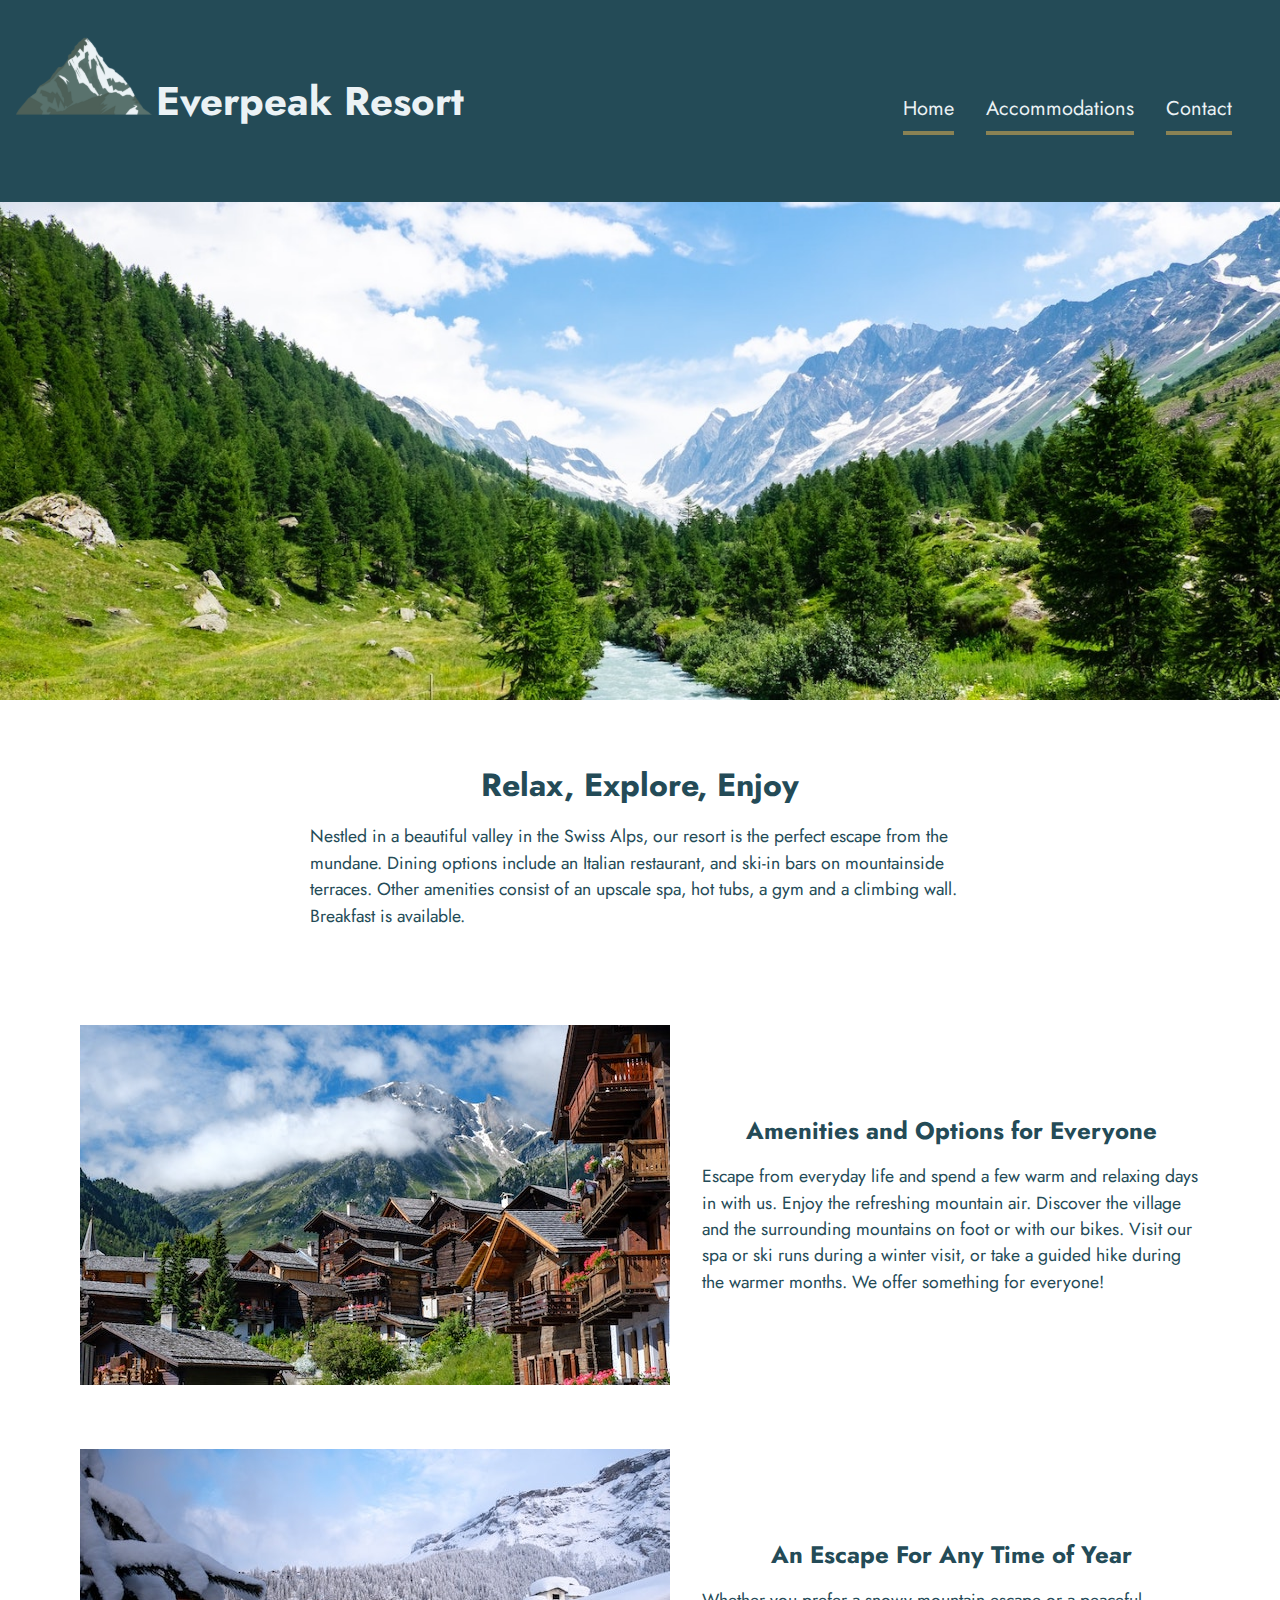
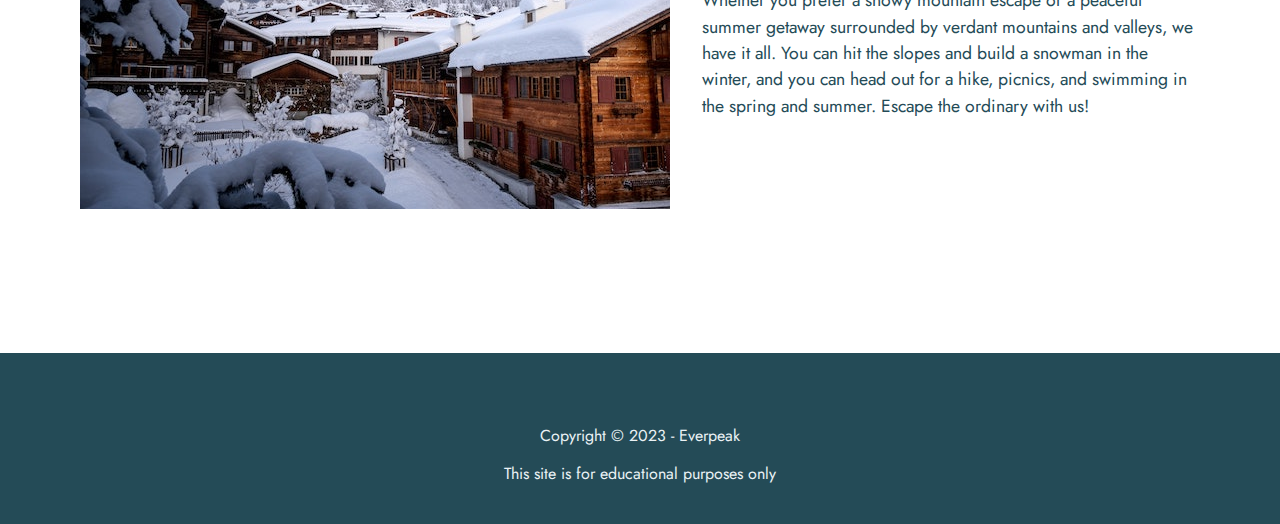
<file: index.html>
<!DOCTYPE html>
<html lang="en">
    <head>
        <meta charset="utf-8">
        <title>Everpeak Resort</title>
        <meta name="author" content="Jose Longo">
        <meta name="description" content="Escape to Everpeak Resort, a premier Swiss Alps ski destination with world-class accommodations, spa, dining, and outdoor adventures year-round.">


        <!-- FAVICON CODE  -->
        <link rel="shortcut icon" href="images/favicon.ico" type="image/x-icon">
        <link rel="icon" href="images/favicon.ico" type="image/x-icon">
        
        <!-- Google Fonts Links -->
        <link rel="preconnect" href="https://fonts.googleapis.com">
        <link rel="preconnect" href="https://fonts.gstatic.com" crossorigin>
        <link href="https://fonts.googleapis.com/css2?family=Jost:ital,wght@0,100..900;1,100..900&family=Lato:wght@400;700&display=swap" rel="stylesheet">
       
        <!-- stylesheet -->
        <link rel="stylesheet" href="styles.css">

    </head>
    <body>
        <header>
            <div>
            <a href="index.html" aria-label="go to home page"> <img src="images/logo.svg" alt=""  width="127" height="78"></a>
            <h1>Everpeak Resort</h1>
            </div>
            <nav>
                <ul>
                    <li><a href="index.html">Home</a></li>
                    <li><a href="#accommodations">Accommodations</a></li>
                    <li><a href="contact.html">Contact</a></li>

                </ul>
            </nav>

        </header>
        <main>
            <section id="hero">
                <img src="images/swiss-valley.jpg" alt= "an image of snowy mountain peaks surrounded by green pine trees with a river flowing through the center." width="1440" height="560">
                <h2>Relax, Explore, Enjoy</h2>
                <p>Nestled in a beautiful valley in the Swiss Alps, our resort is the perfect escape from the mundane. Dining options include an Italian restaurant, and ski-in bars on mountainside terraces. Other amenities consist of an upscale spa, hot tubs, a gym and a climbing wall. Breakfast is available.</p>
            </section>

            <section id="amenities-one">
                <img src="images/swiss-chalet.jpg" alt="Alpine village with wooden chalets." width="590" height="360">
                <div>
                    <h3>Amenities and Options for Everyone</h3>
                    <p>Escape from everyday life and spend a few warm and relaxing days in with us. Enjoy the refreshing mountain air. Discover the village and the surrounding mountains on foot or with our bikes. Visit our spa or ski runs during a winter visit, or take a guided hike during the warmer months. We offer something for everyone!</p>
                </div>
            </section>
            
            <section id="amenities-two">
                <img src="images/snowy-chalet.jpg" alt="Snow-covered alpine village." width="590" height="360">
                <div>
                    <h3>An Escape For Any Time of Year</h3>
                    <p>Whether you prefer a snowy mountain escape or a peaceful summer getaway surrounded by verdant mountains and valleys, we have it all. You can hit the slopes and build a snowman in the winter, and you can head out for a hike, picnics, and swimming in the spring and summer. Escape the ordinary with us!</p>
                </div>
            </section>
            
                            
        </main>
        <footer>
            <p>Copyright &copy; 2023 - Everpeak</p>
            <p>This site is for educational purposes only</p>

        </footer>

    </body>

</html>
</file>
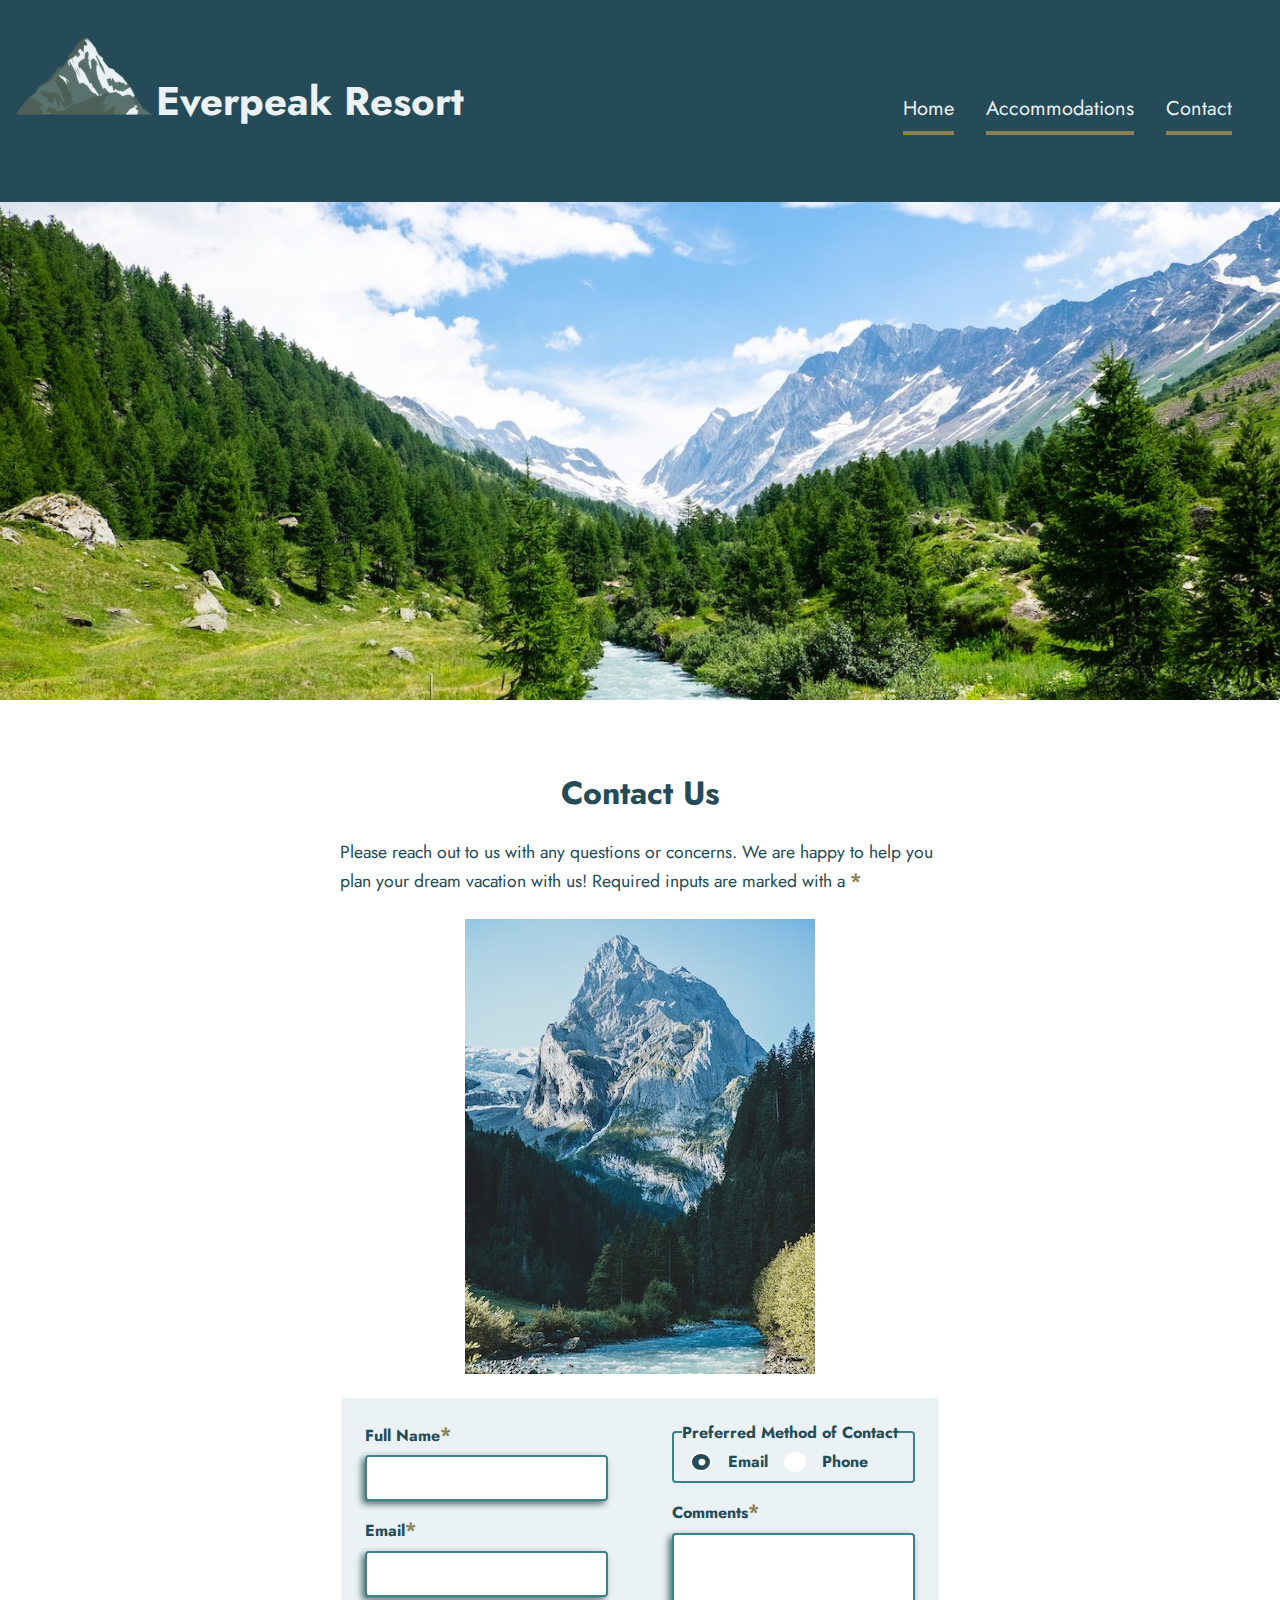
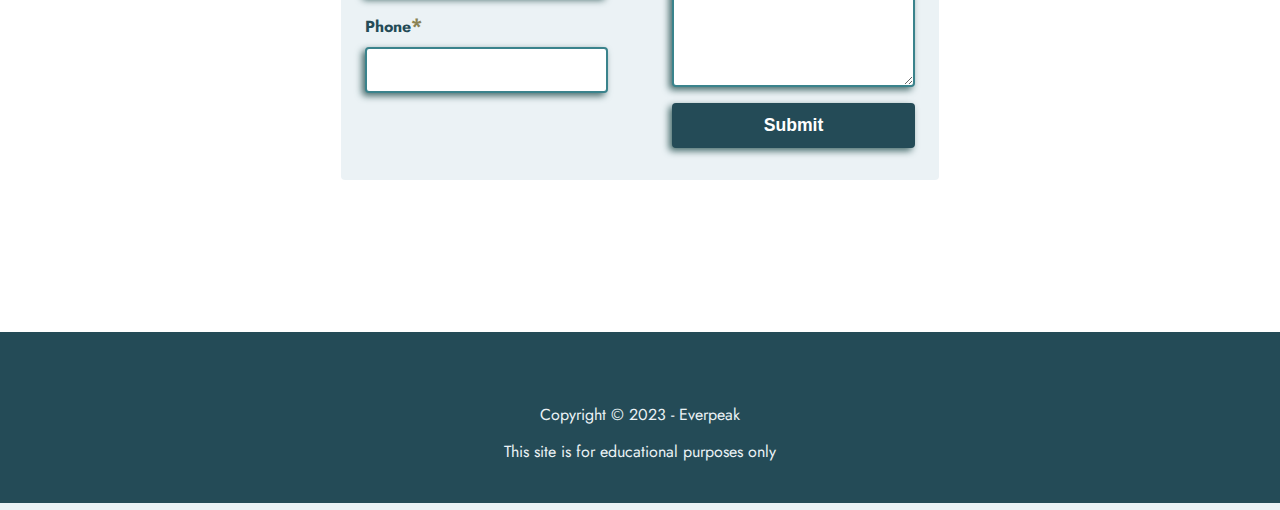
<file: contact.html>
<!DOCTYPE html>
<html lang="en">
    <head>
        <meta charset="utf-8">
        <title>Everpeak Resort</title>
        <meta name="author" content="Jose Longo">
        <meta name="description" content="Escape to Everpeak Resort, a premier Swiss Alps ski destination with world-class accommodations, spa, dining, and outdoor adventures year-round.">


        <!-- FAVICON CODE  -->
        <link rel="shortcut icon" href="images/favicon.ico" type="image/x-icon">
        <link rel="icon" href="images/favicon.ico" type="image/x-icon">
        
        <!-- Google Fonts Links -->
        <link rel="preconnect" href="https://fonts.googleapis.com">
        <link rel="preconnect" href="https://fonts.gstatic.com" crossorigin>
        <link href="https://fonts.googleapis.com/css2?family=Jost:ital,wght@0,100..900;1,100..900&family=Lato:wght@400;700&display=swap" rel="stylesheet">
       
        <!-- stylesheet -->
        <link rel="stylesheet" href="styles.css">

    </head>
    <body>
        <header>
            <div>
            <a href="index.html" aria-label="go to home page"> <img src="images/logo.svg" alt=""  width="127" height="78"></a>
            <h1>Everpeak Resort</h1>
            </div>
            <nav>
                <ul>
                    <li><a href="index.html">Home</a></li>
                    <li><a href="#accommodations">Accommodations</a></li>
                    <li><a href="contact.html">Contact</a></li>

                </ul>
            </nav>
            

        </header>
        <main>  
            <div id="hero">
                <img src="images/swiss-valley.jpg" alt="An image of snowy mountain peaks surrounded by green pine trees with a river flowing through the center." width="1440" height="560">
            </div>
                        
            <section id="contact">
                <h2>Contact Us</h2>
                <p>
                  Please reach out to us with any questions or concerns. 
                  We are happy to help you plan your dream vacation with us! 
                  Required inputs are marked with a <span class="required">*</span>
                </p>
                <img 
                  src="images/swiss-peak.jpg" 
                  alt="A towering snowy peak surrounded by dense pine forests, with a clear river flowing through." 
                  width="350" 
                  height="455"
                >
              
                <form action="https://wp.zybooks.com/form-viewer.php" method="POST" target="_blank">
                  <div class="form-columns">
                    <div class="form-left">
                        <label for="full-name">Full Name<span class="required">*</span></label>
                        <input type="text" name="full-name" id="full-name" required>
                        
                        <label for="my-email">Email<span class="required">*</span></label>
                        <input type="email" name="my-email" id="my-email" required>
              
                        <label for="my-phone">Phone<span class="required">*</span></label>
                        <input type="tel" name="my-phone" id="my-phone" required>
                    </div>
              
                    
                    <div class="form-right">
                      <fieldset>
                        <legend>Preferred Method of Contact</legend>
                        <input type="radio" name="contact-pref" id="pref-email" value="email" checked>
                        <label for="pref-email">Email</label>

                        <input type="radio" name="contact-pref" id="pref-phone" value="phone">
                        <label for="pref-phone">Phone</label>
                      </fieldset>
              
                      <label for="my-comments">
                        Comments<span class="required">*</span>
                      </label>
                      <textarea name="my-comments" id="my-comments" rows="7" required></textarea>
              
                      <input type="submit" name="my-submit" id="my-submit" value="Submit">
                    </div>
                  </div>
                </form>
              </section>
              
            
        </main>
        <footer>
            <p>Copyright &copy; 2023 - Everpeak</p>
            <p>This site is for educational purposes only</p>

        </footer>

    </body>

</html>
</file>
<file: styles.css>
/* OBFUSCATED BY CSSOBFUSCATOR.COM at 2025/03/02 18:39:14 */
html,body{margin-left:0;}html,body{margin-bottom:0;}#hero{width:100%;}body,html{margin-right:0;}body,html{margin-top:0;}body,html{padding-left:0;}body,html{padding-bottom:0;}body,html{padding-right:0;}header a:hover img{filter:var(--filter-shadow-sm);}body,html{padding-top:0;}html{border-left-width:0;}html{border-bottom-width:0;}html{border-right-width:0;}html{border-top-width:0;}html{border-left-style:none;}html{border-bottom-style:none;}html{border-right-style:none;}html{border-top-style:none;}html{border-left-color:currentColor;}html{border-bottom-color:currentColor;}html{border-right-color:currentColor;}html{border-top-color:currentColor;}html{border-image:none;}html{font-size:100%;}a:hover{font-weight:500;}html{font:inherit;}html,body{vertical-align:baseline;}#hero h2{font-size:2rem;}body{border-left-width:0;}body{border-bottom-width:0;}body{border-right-width:0;}body{border-top-width:0;}body{border-left-style:none;}body{border-bottom-style:none;}body{border-right-style:none;}body{border-top-style:none;}body{border-left-color:currentColor;}input[type="radio"] + label::before{content:" ";}body{border-bottom-color:currentColor;}body{border-right-color:currentColor;}body{border-top-color:currentColor;}body{border-image:none;}#hero h2,#contact form label{font-weight:bold;}body{font-size:100%;}#contact form input[type="submit"]#my-submit{background-color:var(--teal-blue);}body{font:inherit;}div,span{margin-left:0;}span,div{margin-bottom:0;}span,div{margin-right:0;}div,span{margin-top:0;}div,span{padding-left:0;}#contact form input[type="submit"]#my-submit{border-left-width:medium;}div,span{padding-bottom:0;}div,span{padding-right:0;}span,div{padding-top:0;}#contact form textarea{padding-left:.75rem;}div{border-left-width:0;}div{border-bottom-width:0;}div{border-right-width:0;}div{border-top-width:0;}div{border-left-style:none;}div{border-bottom-style:none;}div{border-right-style:none;}input[type="radio"] + label::before{font-size:2.25em;}div{border-top-style:none;}div{border-left-color:currentColor;}div{border-bottom-color:currentColor;}div{border-right-color:currentColor;}div{border-top-color:currentColor;}div{border-image:none;}div{font-size:100%;}input:focus{outline:1.5pt solid var(--teal-blue);}div{font:inherit;}span,div{vertical-align:baseline;}span{border-left-width:0;}span{border-bottom-width:0;}span{border-right-width:0;}span{border-top-width:0;}#hero{max-width:1280px;}span{border-left-style:none;}span{border-bottom-style:none;}span{border-right-style:none;}span{border-top-style:none;}span{border-left-color:currentColor;}span{border-bottom-color:currentColor;}span{border-right-color:currentColor;}#hero{margin-left:auto;}span{border-top-color:currentColor;}span{border-image:none;}span{font-size:100%;}span{font:inherit;}object,applet{margin-left:0;}applet,#hero,object,iframe{margin-bottom:0;}applet,object{margin-right:0;}object,applet{margin-top:0;}iframe,object,#hero h2,applet{padding-left:0;}object,applet{padding-bottom:0;}applet,object{padding-right:0;}object,applet{padding-top:0;}applet{border-left-width:0;}#contact form input:not([type="radio"]){padding-left:.75rem;}applet{border-bottom-width:0;}applet{border-right-width:0;}applet{border-top-width:0;}applet{border-left-style:none;}applet{border-bottom-style:none;}applet{border-right-style:none;}applet{border-top-style:none;}applet{border-left-color:currentColor;}applet{border-bottom-color:currentColor;}applet{border-right-color:currentColor;}applet{border-top-color:currentColor;}applet{border-image:none;}applet{font-size:100%;}applet{font:inherit;}object,applet{vertical-align:baseline;}object{border-left-width:0;}blockquote:before{content:"";}object{border-bottom-width:0;}object{border-right-width:0;}object{border-top-width:0;}object{border-left-style:none;}object{border-bottom-style:none;}object{border-right-style:none;}#contact form textarea{padding-bottom:.75rem;}object{border-top-style:none;}object{border-left-color:currentColor;}object{border-bottom-color:currentColor;}object{border-right-color:currentColor;}object{border-top-color:currentColor;}object{border-image:none;}object{font-size:100%;}object{font:inherit;}iframe,h1{margin-left:0;}iframe,h1{margin-right:0;}#hero{margin-right:auto;}#hero,h1,h2,iframe{margin-top:0;}h1,iframe{padding-bottom:0;}h2,#hero h2,h1,iframe{padding-right:0;}iframe,h1{padding-top:0;}iframe{border-left-width:0;}iframe{border-bottom-width:0;}iframe{border-right-width:0;}iframe{border-top-width:0;}iframe{border-left-style:none;}#hero h2{padding-bottom:1rem;}iframe{border-bottom-style:none;}iframe{border-right-style:none;}iframe{border-top-style:none;}iframe{border-left-color:currentColor;}iframe{border-bottom-color:currentColor;}input[type="radio"] + label::before{line-height:.65;}iframe{border-right-color:currentColor;}#hero h2{padding-top:4rem;}iframe{border-top-color:currentColor;}iframe{border-image:none;}iframe{font-size:100%;}iframe{font:inherit;}iframe,h1{vertical-align:baseline;}:root{--teal-blue:#244b57;}h1,h2{margin-bottom:0;}h2,h1{padding-left:0;}h1{border-left-width:0;}h1{border-bottom-width:0;}h1{border-right-width:0;}blockquote:before{content:none;}h1{border-top-width:0;}h1{border-left-style:none;}h1{border-bottom-style:none;}h1{border-right-style:none;}h1{border-top-style:none;}h1{border-left-color:currentColor;}h1{border-bottom-color:currentColor;}h1{border-right-color:currentColor;}h1{border-top-color:currentColor;}h1{border-image:none;}h1{font-size:100%;}h1{font:inherit;}#hero h2{color:var(--teal-blue);}h3,h2{margin-left:0;}h2,h3{margin-right:0;}h3,h2{padding-bottom:0;}h3,h2{padding-top:0;}h2{border-left-width:0;}h2{border-bottom-width:0;}h2{border-right-width:0;}h2{border-top-width:0;}h2{border-left-style:none;}blockquote:after{content:"";}h2{border-bottom-style:none;}h2{border-right-style:none;}blockquote:after{content:none;}h2{border-top-style:none;}#hero{text-align:center;}input[type="radio"]:checked + label::before{content:"•";}h2{border-left-color:currentColor;}h2{border-bottom-color:currentColor;}#hero p{font-size:1.1rem;}h2{border-right-color:currentColor;}h2{border-top-color:currentColor;}h2{border-image:none;}#contact form input[type="submit"]#my-submit{border-bottom-width:medium;}h2{font-size:100%;}h2{font:inherit;}h2,h3{vertical-align:baseline;}h3,h4{margin-bottom:0;}h4,h3{margin-top:0;}h3,h4{padding-left:0;}h4,h3{padding-right:0;}h3{border-left-width:0;}h3{border-bottom-width:0;}#amenities-one{margin-left:auto;}h3{border-right-width:0;}h3{border-top-width:0;}h3{border-left-style:none;}h3{border-bottom-style:none;}h3{border-right-style:none;}h3{border-top-style:none;}h3{border-left-color:currentColor;}#amenities-one{margin-bottom:4rem;}textarea:focus{outline:1.5pt solid var(--teal-blue);}h3{border-bottom-color:currentColor;}input[type="radio"] + label::before{border-radius:50%;}h3{border-right-color:currentColor;}h3{border-top-color:currentColor;}h3{border-image:none;}h3{font-size:100%;}h3{font:inherit;}input[type="radio"]{appearance:none;}h5,h4{margin-left:0;}h4,h5{margin-right:0;}h5,h4{padding-bottom:0;}h4,h5{padding-top:0;}h4{border-left-width:0;}h4{border-bottom-width:0;}h4{border-right-width:0;}h4{border-top-width:0;}h4{border-left-style:none;}h4{border-bottom-style:none;}h4{border-right-style:none;}h4{border-top-style:none;}:root{--light-blue:#ebf2f5;}h4{border-left-color:currentColor;}h4{border-bottom-color:currentColor;}h4{border-right-color:currentColor;}h4{border-top-color:currentColor;}h4{border-image:none;}h4{font-size:100%;}h4{font:inherit;}h4,h5{vertical-align:baseline;}h5,h6{margin-bottom:0;}nav a:hover{border-left-color:var(--clay);}h5,h6{margin-top:0;}#amenities-one{margin-right:auto;}h5,h6{padding-left:0;}h5,h6{padding-right:0;}#amenities-one{margin-top:4rem;}h5{border-left-width:0;}h5{border-bottom-width:0;}h5{border-right-width:0;}h5{border-top-width:0;}h5{border-left-style:none;}h5{border-bottom-style:none;}h5{border-right-style:none;}h5{border-top-style:none;}h5{border-left-color:currentColor;}h5{border-bottom-color:currentColor;}#contact form input[type="submit"]#my-submit{border-right-width:medium;}h5{border-right-color:currentColor;}h5{border-top-color:currentColor;}h5{border-image:none;}h5{font-size:100%;}h5{font:inherit;}h6,p{margin-left:0;}#contact form input:not([type="radio"]){padding-bottom:.75rem;}p,h6{margin-right:0;}#amenities-one,h6,p,blockquote{padding-bottom:0;}p,h6{padding-top:0;}h6{border-left-width:0;}h6{border-bottom-width:0;}h6{border-right-width:0;}h6{border-top-width:0;}h6{border-left-style:none;}h6{border-bottom-style:none;}#amenities-one{padding-left:5rem;}h6{border-right-style:none;}h6{border-top-style:none;}h6{border-left-color:currentColor;}h6{border-bottom-color:currentColor;}h6{border-right-color:currentColor;}h6{border-top-color:currentColor;}h6{border-image:none;}h6{font-size:100%;}h6{font:inherit;}h6,p{vertical-align:baseline;}p,blockquote{margin-bottom:0;}#contact form textarea{padding-right:.75rem;}blockquote,p{margin-top:0;}p,blockquote{padding-left:0;}p,blockquote{padding-right:0;}p{border-left-width:0;}p{border-bottom-width:0;}p{border-right-width:0;}:root{--clay:#8a8254;}p{border-top-width:0;}p{border-left-style:none;}p{border-bottom-style:none;}p{border-right-style:none;}q:before{content:"";}p{border-top-style:none;}p{border-left-color:currentColor;}p{border-bottom-color:currentColor;}q:before{content:none;}p{border-right-color:currentColor;}p{border-top-color:currentColor;}p{border-image:none;}p{font-size:100%;}p{font:inherit;}pre,input[type="radio"],a,blockquote{margin-left:0;}blockquote,pre{margin-right:0;}pre,blockquote{padding-top:0;}blockquote{border-left-width:0;}blockquote{border-bottom-width:0;}blockquote{border-right-width:0;}blockquote{border-top-width:0;}blockquote{border-left-style:none;}blockquote{border-bottom-style:none;}blockquote{border-right-style:none;}blockquote{border-top-style:none;}blockquote{border-left-color:currentColor;}blockquote{border-bottom-color:currentColor;}blockquote{border-right-color:currentColor;}blockquote{border-top-color:currentColor;}blockquote{border-image:none;}blockquote{font-size:100%;}blockquote{font:inherit;}blockquote,pre{vertical-align:baseline;}abbr,a,input[type="radio"],pre{margin-bottom:0;}#amenities-one{padding-right:5rem;}pre,a{margin-top:0;}a,pre{padding-left:0;}a,pre{padding-bottom:0;}pre,a{padding-right:0;}q:after{content:"";}pre{border-left-width:0;}pre{border-bottom-width:0;}input[type="radio"] + label::before{display:inline-block;}pre{border-right-width:0;}#hero p{font-style:normal;}pre{border-top-width:0;}pre{border-left-style:none;}pre{border-bottom-style:none;}pre{border-right-style:none;}pre{border-top-style:none;}pre{border-left-color:currentColor;}pre{border-bottom-color:currentColor;}pre{border-right-color:currentColor;}#hero p{font-weight:normal;}pre{border-top-color:currentColor;}pre{border-image:none;}pre{font-size:100%;}pre{font:inherit;}a,abbr{margin-right:0;}abbr,acronym,#amenities-one,a{padding-top:0;}a{border-left-width:0;}#contact form input:not([type="radio"]){padding-right:.75rem;}a{border-bottom-width:0;}a{border-right-width:0;}a{border-top-width:0;}a{border-left-style:none;}a{border-bottom-style:none;}a{border-right-style:none;}#amenities-one{display:flex;}a{border-top-style:none;}a{border-left-color:currentColor;}a{border-bottom-color:currentColor;}a{border-right-color:currentColor;}a{border-top-color:currentColor;}a{border-image:none;}#contact form textarea{padding-top:.75rem;}a{font-size:100%;}a{font:inherit;}input[type="radio"] + label::before{height:20px;}a,abbr{vertical-align:baseline;}input[type="radio"] + label::before{width:22px;}abbr,acronym{margin-left:0;}acronym,abbr{margin-top:0;}abbr,acronym{padding-left:0;}acronym,abbr{padding-bottom:0;}abbr,acronym{padding-right:0;}abbr{border-left-width:0;}abbr{border-bottom-width:0;}abbr{border-right-width:0;}abbr{border-top-width:0;}abbr{border-left-style:none;}abbr{border-bottom-style:none;}abbr{border-right-style:none;}abbr{border-top-style:none;}#hero p{line-height:1.5;}abbr{border-left-color:currentColor;}#hero p{max-width:60ch;}abbr{border-bottom-color:currentColor;}abbr{border-right-color:currentColor;}abbr{border-top-color:currentColor;}abbr{border-image:none;}abbr{font-size:100%;}abbr{font:inherit;}address,acronym{margin-bottom:0;}#hero p{margin-left:auto;}address,acronym{margin-right:0;}acronym{border-left-width:0;}#amenities-one{align-items:center;}acronym{border-bottom-width:0;}#contact form textarea{font-size:1rem;}#amenities-one{justify-content:space-between;}acronym{border-right-width:0;}input[type="radio"] + label::before{text-align:center;}acronym{border-top-width:0;}acronym{border-left-style:none;}acronym{border-bottom-style:none;}acronym{border-right-style:none;}acronym{border-top-style:none;}acronym{border-left-color:currentColor;}acronym{border-bottom-color:currentColor;}acronym{border-right-color:currentColor;}acronym{border-top-color:currentColor;}acronym{border-image:none;}acronym{font-size:100%;}acronym{font:inherit;}address,acronym{vertical-align:baseline;}big,address{margin-left:0;}big,address{margin-top:0;}big,address{padding-left:0;}address,big{padding-bottom:0;}big,address{padding-right:0;}address,big{padding-top:0;}address{border-left-width:0;}address{border-bottom-width:0;}address{border-right-width:0;}input[type="radio"]:checked + label::before{color:var(--white);}address{border-top-width:0;}address{border-left-style:none;}address{border-bottom-style:none;}address{border-right-style:none;}address{border-top-style:none;}address{border-left-color:currentColor;}address{border-bottom-color:currentColor;}address{border-right-color:currentColor;}address{border-top-color:currentColor;}address{border-image:none;}address{font-size:100%;}address{font:inherit;}#contact form textarea{border-left-width:1.5pt;}#hero p,cite,big,code{margin-bottom:0;}code,big,cite,input[type="radio"]{margin-right:0;}#contact form textarea{border-bottom-width:1.5pt;}nav a:hover{border-bottom-color:var(--clay);}#amenities-one{gap:2rem;}big{border-left-width:0;}big{border-bottom-width:0;}big{border-right-width:0;}big{border-top-width:0;}big{border-left-style:none;}big{border-bottom-style:none;}big{border-right-style:none;}big{border-top-style:none;}big{border-left-color:currentColor;}big{border-bottom-color:currentColor;}big{border-right-color:currentColor;}big{border-top-color:currentColor;}q:after{content:none;}big{border-image:none;}big{font-size:100%;}big{font:inherit;}cite,big{vertical-align:baseline;}cite,code{margin-left:0;}del,code,#hero p,cite{margin-top:0;}code,cite{padding-left:0;}code,cite{padding-bottom:0;}#hero p{margin-right:auto;}cite,code{padding-right:0;}cite,code{padding-top:0;}cite{border-left-width:0;}cite{border-bottom-width:0;}cite{border-right-width:0;}cite{border-top-width:0;}#hero p{padding-bottom:2rem;}#hero p{text-align:left;}cite{border-left-style:none;}cite{border-bottom-style:none;}header img{width:140px;}cite{border-right-style:none;}cite{border-top-style:none;}cite{border-left-color:currentColor;}#hero p{color:var(--teal-blue);}cite{border-bottom-color:currentColor;}cite{border-right-color:currentColor;}#contact form textarea{border-right-width:1.5pt;}cite{border-top-color:currentColor;}cite{border-image:none;}cite{font-size:100%;}#contact form textarea{border-top-width:1.5pt;}cite{font:inherit;}#hero img{width:100%;}code{border-left-width:0;}code{border-bottom-width:0;}code{border-right-width:0;}code{border-top-width:0;}code{border-left-style:none;}code{border-bottom-style:none;}code{border-right-style:none;}code{border-top-style:none;}#contact form input:not([type="radio"]){padding-top:.75rem;}code{border-left-color:currentColor;}#hero img{max-width:960pt;}code{border-bottom-color:currentColor;}code{border-right-color:currentColor;}code{border-top-color:currentColor;}code{border-image:none;}code{font-size:100%;}code{font:inherit;}del,code{vertical-align:baseline;}#contact form textarea{border-left-style:solid;}del,dfn{margin-left:0;}#hero img,del,em,dfn{margin-bottom:0;}dfn,del{margin-right:0;}del,dfn{padding-left:0;}del,dfn{padding-bottom:0;}#hero img{height:auto;}del,dfn{padding-right:0;}del,dfn{padding-top:0;}del{border-left-width:0;}del{border-bottom-width:0;}del{border-right-width:0;}del{border-top-width:0;}del{border-left-style:none;}del{border-bottom-style:none;}del{border-right-style:none;}del{border-top-style:none;}del{border-left-color:currentColor;}del{border-bottom-color:currentColor;}del{border-right-color:currentColor;}input[type="radio"]:focus{outline:none;}del{border-top-color:currentColor;}del{border-image:none;}del{font-size:100%;}del{font:inherit;}#hero img{display:block;}em,dfn{margin-top:0;}#amenities-one{text-align:left;}input[type="radio"] + label::before{margin-right:1pc;}dfn{border-left-width:0;}dfn{border-bottom-width:0;}dfn{border-right-width:0;}dfn{border-top-width:0;}dfn{border-left-style:none;}dfn{border-bottom-style:none;}dfn{border-right-style:none;}dfn{border-top-style:none;}dfn{border-left-color:currentColor;}dfn{border-bottom-color:currentColor;}#hero img,#amenities-two{margin-left:auto;}dfn{border-right-color:currentColor;}dfn{border-top-color:currentColor;}dfn{border-image:none;}dfn{font-size:100%;}dfn{font:inherit;}em,dfn{vertical-align:baseline;}#contact form input[type="submit"]#my-submit{border-top-width:medium;}em,img{margin-left:0;}em,img{margin-right:0;}em,img{padding-left:0;}em,img{padding-bottom:0;}header img{height:auto;}img,em{padding-right:0;}em,img{padding-top:0;}em{border-left-width:0;}em{border-bottom-width:0;}em{border-right-width:0;}nav a:hover{border-right-color:var(--clay);}em{border-top-width:0;}#contact form input[type="submit"]#my-submit,em{border-left-style:none;}em{border-bottom-style:none;}em{border-right-style:none;}em{border-top-style:none;}em{border-left-color:currentColor;}em{border-bottom-color:currentColor;}em{border-right-color:currentColor;}em{border-top-color:currentColor;}em{border-image:none;}em{font-size:100%;}em{font:inherit;}ins,img{margin-bottom:0;}ins,img{margin-top:0;}img{border-left-width:0;}img{border-bottom-width:0;}img{border-right-width:0;}img{border-top-width:0;}img{border-left-style:none;}img{border-bottom-style:none;}img{border-right-style:none;}img{border-top-style:none;}img{border-left-color:currentColor;}img{border-bottom-color:currentColor;}img{border-right-color:currentColor;}#hero img{margin-right:auto;}img{border-top-color:currentColor;}#contact form textarea{border-bottom-style:solid;}img{border-image:none;}img{font-size:100%;}img{font:inherit;}img,q,kbd,ins{vertical-align:baseline;}ins,kbd{margin-left:0;}ins,kbd{margin-right:0;}ins,kbd{padding-left:0;}kbd,ins{padding-bottom:0;}ins,kbd{padding-right:0;}header img{display:block;}kbd,ins{padding-top:0;}ins{border-left-width:0;}ins{border-bottom-width:0;}ins{border-right-width:0;}ins{border-top-width:0;}ins{border-left-style:none;}ins{border-bottom-style:none;}ins{border-right-style:none;}ins{border-top-style:none;}ins{border-left-color:currentColor;}ins{border-bottom-color:currentColor;}ins{border-right-color:currentColor;}ins{border-top-color:currentColor;}ins{border-image:none;}ins{font-size:100%;}ins{font:inherit;}kbd,q{margin-bottom:0;}q,kbd{margin-top:0;}kbd{border-left-width:0;}kbd{border-bottom-width:0;}kbd{border-right-width:0;}kbd{border-top-width:0;}kbd{border-left-style:none;}kbd,#contact form input[type="submit"]#my-submit{border-bottom-style:none;}kbd{border-right-style:none;}kbd{border-top-style:none;}kbd{border-left-color:currentColor;}kbd{border-bottom-color:currentColor;}kbd{border-right-color:currentColor;}kbd{border-top-color:currentColor;}kbd{border-image:none;}kbd{font-size:100%;}kbd{font:inherit;}nav a:hover{border-top-color:var(--clay);}s,q{margin-left:0;}header img{margin-left:1rem;}q,s{margin-right:0;}q,s{padding-left:0;}q,s{padding-bottom:0;}:root{--white:#fff;}q,s{padding-right:0;}s,q{padding-top:0;}q{border-left-width:0;}q{border-bottom-width:0;}header div{display:flex;}q{border-right-width:0;}q{border-top-width:0;}q{border-left-style:none;}q{border-bottom-style:none;}#contact form input[type="submit"]#my-submit,q{border-right-style:none;}q{border-top-style:none;}q{border-left-color:currentColor;}#amenities-two{margin-bottom:4rem;}q{border-bottom-color:currentColor;}q{border-right-color:currentColor;}q{border-top-color:currentColor;}q{border-image:none;}q{font-size:100%;}q{font:inherit;}:root{--med-gray:#466b6b;}s,samp{margin-bottom:0;}s,input[type="radio"],samp,#hero img{margin-top:0;}#amenities-two{margin-right:auto;}#amenities-two{margin-top:4rem;}#contact form textarea{border-right-style:solid;}s{border-left-width:0;}s{border-bottom-width:0;}s{border-right-width:0;}s{border-top-width:0;}s{border-left-style:none;}s{border-bottom-style:none;}s{border-right-style:none;}s{border-top-style:none;}s{border-left-color:currentColor;}s{border-bottom-color:currentColor;}:root{--light-gray:#fdf9f9;}s{border-right-color:currentColor;}s{border-top-color:currentColor;}#amenities-two{padding-left:5rem;}s{border-image:none;}s{font-size:100%;}s{font:inherit;}samp,s{vertical-align:baseline;}small,samp{margin-left:0;}samp,small{margin-right:0;}#amenities-two img,#amenities-one img{max-width:6.145833333in;}small,samp{padding-left:0;}samp,small{padding-bottom:0;}samp,small{padding-right:0;}small,samp{padding-top:0;}samp{border-left-width:0;}samp{border-bottom-width:0;}#amenities-two img,#amenities-one img{height:auto;}samp{border-right-width:0;}header div{align-items:baseline;}samp{border-top-width:0;}samp{border-left-style:none;}samp{border-bottom-style:none;}samp{border-right-style:none;}samp{border-top-style:none;}samp{border-left-color:currentColor;}samp{border-bottom-color:currentColor;}samp{border-right-color:currentColor;}samp{border-top-color:currentColor;}samp{border-image:none;}nav ul,#amenities-one div{display:flex;}samp{font-size:100%;}samp{font:inherit;}small,strike{margin-bottom:0;}#amenities-one div{flex-direction:column;}strike,small{margin-top:0;}small{border-left-width:0;}small{border-bottom-width:0;}small{border-right-width:0;}small{border-top-width:0;}small{border-left-style:none;}small{border-bottom-style:none;}small{border-right-style:none;}#contact form input[type="submit"]#my-submit,small{border-top-style:none;}nav ul{gap:2rem;}small{border-left-color:currentColor;}small{border-bottom-color:currentColor;}small{border-right-color:currentColor;}small{border-top-color:currentColor;}:root{--bright-blue:#3a838c;}small{border-image:none;}small{font-size:100%;}small{font:inherit;}small,strike{vertical-align:baseline;}strong,strike{margin-left:0;}strike,input[type="radio"],sub,strong{padding-left:0;}strong,strike{margin-right:0;}strong,strike{padding-bottom:0;}strong,strike{padding-right:0;}strong,strike{padding-top:0;}strike{border-left-width:0;}strike{border-bottom-width:0;}nav a:focus{color:var(--white);}strike{border-right-width:0;}strike{border-top-width:0;}strike{border-left-style:none;}strike{border-bottom-style:none;}strike{border-right-style:none;}strike{border-top-style:none;}#contact form input[type="submit"]#my-submit,strike{border-left-color:currentColor;}strike{border-bottom-color:currentColor;}strike{border-right-color:currentColor;}strike{border-top-color:currentColor;}strike{border-image:none;}strike{font-size:100%;}strike{font:inherit;}strong,sub{margin-bottom:0;}strong,sub{margin-top:0;}strong{border-left-width:0;}strong{border-bottom-width:0;}strong{border-right-width:0;}strong{border-top-width:0;}#amenities-one div{justify-content:center;}strong{border-left-style:none;}strong{border-bottom-style:none;}strong{border-right-style:none;}strong{border-top-style:none;}strong{border-left-color:currentColor;}strong{border-bottom-color:currentColor;}strong{border-right-color:currentColor;}strong{border-top-color:currentColor;}strong{border-image:none;}strong{font-size:100%;}#amenities-two div{display:flex;}strong{font:inherit;}strong,sub{vertical-align:baseline;}sup,sub{margin-left:0;}#amenities-two div{flex-direction:column;}sub,sup{margin-right:0;}sub,#amenities-two,input[type="radio"],sup{padding-bottom:0;}sup,sub{padding-right:0;}sub,sup{padding-top:0;}sub{border-left-width:0;}sub{border-bottom-width:0;}sub{border-right-width:0;}sub{border-top-width:0;}sub{border-left-style:none;}sub{border-bottom-style:none;}sub{border-right-style:none;}sub{border-top-style:none;}sub{border-left-color:currentColor;}#contact form input:not([type="radio"]){font-size:1rem;}#contact form input[type="submit"]#my-submit,sub{border-bottom-color:currentColor;}sub{border-right-color:currentColor;}sub{border-top-color:currentColor;}sub{border-image:none;}sub{font-size:100%;}sub{font:inherit;}sup,tt{margin-bottom:0;}tt,sup{margin-top:0;}tt,sup{padding-left:0;}#amenities-two div{justify-content:center;}sup{border-left-width:0;}sup{border-bottom-width:0;}sup{border-right-width:0;}sup{border-top-width:0;}:root{--filter-shadow-sm:drop-shadow(-3px 3px 7px var(--med-gray));}sup{border-left-style:none;}sup{border-bottom-style:none;}:root{--filter-shadow-lg:drop-shadow(-6px 6px 10px var(--med-gray));}sup{border-right-style:none;}sup{border-top-style:none;}sup{border-left-color:currentColor;}sup{border-bottom-color:currentColor;}sup{border-right-color:currentColor;}sup{border-top-color:currentColor;}sup{border-image:none;}sup{font-size:100%;}sup{font:inherit;}tt,sup{vertical-align:baseline;}var,tt{margin-left:0;}tt,var{margin-right:0;}var,tt{padding-bottom:0;}var,tt{padding-right:0;}tt,var{padding-top:0;}#amenities-two{padding-right:5rem;}tt{border-left-width:0;}tt{border-bottom-width:0;}tt{border-right-width:0;}tt{border-top-width:0;}tt{border-left-style:none;}tt{border-bottom-style:none;}nav a:focus{font-weight:500;}tt{border-right-style:none;}tt{border-top-style:none;}:root{--fonts:"Jost","Lato",sans-serif;}tt{border-left-color:currentColor;}tt{border-bottom-color:currentColor;}tt{border-right-color:currentColor;}tt{border-top-color:currentColor;}tt{border-image:none;}tt{font-size:100%;}tt{font:inherit;}b,var{margin-bottom:0;}var,b{margin-top:0;}b,var{padding-left:0;}var{border-left-width:0;}var{border-bottom-width:0;}var{border-right-width:0;}var{border-top-width:0;}var{border-left-style:none;}var{border-bottom-style:none;}var{border-right-style:none;}var{border-top-style:none;}var{border-left-color:currentColor;}var{border-bottom-color:currentColor;}var{border-right-color:currentColor;}var{border-top-color:currentColor;}var{border-image:none;}var{font-size:100%;}var{font:inherit;}b,var{vertical-align:baseline;}b,u{margin-left:0;}u,b{margin-right:0;}u,b{padding-bottom:0;}u,input[type="radio"],b,#amenities-two{padding-top:0;}input[type="radio"],b,i,u{padding-right:0;}b{border-left-width:0;}b{border-bottom-width:0;}b{border-right-width:0;}b{border-top-width:0;}input[type="radio"] + label::before{border-left-width:1.5pt;}b{border-left-style:none;}b{border-bottom-style:none;}b{border-right-style:none;}input[type="radio"] + label::before{border-bottom-width:1.5pt;}b{border-top-style:none;}b{border-left-color:currentColor;}#amenities-one h3{font-size:1.5rem;}b{border-bottom-color:currentColor;}#amenities-one h3{font-weight:bold;}b{border-right-color:currentColor;}b{border-top-color:currentColor;}b{border-image:none;}b{font-size:100%;}#amenities-two{display:flex;}b{font:inherit;}u,i{margin-bottom:0;}#contact form textarea{border-top-style:solid;}u,i{margin-top:0;}i,u{padding-left:0;}u{border-left-width:0;}u{border-bottom-width:0;}u{border-right-width:0;}u{border-top-width:0;}u{border-left-style:none;}u{border-bottom-style:none;}u{border-right-style:none;}u{border-top-style:none;}u{border-left-color:currentColor;}u{border-bottom-color:currentColor;}#amenities-one h3{text-align:center;}u,#contact form input[type="submit"]#my-submit{border-right-color:currentColor;}u{border-top-color:currentColor;}u{border-image:none;}u{font-size:100%;}u{font:inherit;}i,u{vertical-align:baseline;}dl,i,center,nav ul{margin-left:0;}i,center{margin-right:0;}#amenities-one h3{color:var(--teal-blue);}center,i{padding-bottom:0;}input[type="radio"]{border-left-width:medium;}center,i{padding-top:0;}i{border-left-width:0;}i{border-bottom-width:0;}i{border-right-width:0;}i{border-top-width:0;}i{border-left-style:none;}i{border-bottom-style:none;}i{border-right-style:none;}i{border-top-style:none;}i{border-left-color:currentColor;}i{border-bottom-color:currentColor;}i{border-right-color:currentColor;}i{border-top-color:currentColor;}i{border-image:none;}i{font-size:100%;}i{font:inherit;}dt,nav ul,dl,center{margin-bottom:0;}center,dl{margin-top:0;}center,dl{padding-left:0;}dl,center{padding-right:0;}center{border-left-width:0;}center{border-bottom-width:0;}center{border-right-width:0;}.form-columns{display:grid;}center{border-top-width:0;}center{border-left-style:none;}center{border-bottom-style:none;}center{border-right-style:none;}center{border-top-style:none;}center{border-left-color:currentColor;}center{border-bottom-color:currentColor;}center{border-right-color:currentColor;}center,#contact form input[type="submit"]#my-submit{border-top-color:currentColor;}#contact form textarea{border-left-color:var(--bright-blue);}center{border-image:none;}center{font-size:100%;}center{font:inherit;}dl,center{vertical-align:baseline;}dt,dl{margin-right:0;}dt,dl{padding-bottom:0;}input[type="radio"]{border-bottom-width:medium;}dt,dl{padding-top:0;}dl{border-left-width:0;}dl{border-bottom-width:0;}#amenities-one h3{padding-bottom:1rem;}input[type="radio"] + label::before{border-right-width:1.5pt;}dl{border-right-width:0;}dl{border-top-width:0;}dl{border-left-style:none;}dl{border-bottom-style:none;}dl{border-right-style:none;}dl{border-top-style:none;}dl{border-left-color:currentColor;}dl{border-bottom-color:currentColor;}dl{border-right-color:currentColor;}dl{border-top-color:currentColor;}dl{border-image:none;}#contact form textarea{border-bottom-color:var(--bright-blue);}input[type="radio"]{border-right-width:medium;}dl{font-size:100%;}dl{font:inherit;}input[type="radio"] + label{cursor:pointer;}dt,dd{margin-left:0;}dd,dt{margin-top:0;}.form-columns{grid-template-columns:1fr 1fr;}dt,dd{padding-left:0;}dt,dd{padding-right:0;}dt{border-left-width:0;}dt{border-bottom-width:0;}dt{border-right-width:0;}dt{border-top-width:0;}dt{border-left-style:none;}dt{border-bottom-style:none;}dt{border-right-style:none;}dt{border-top-style:none;}dt{border-left-color:currentColor;}dt{border-bottom-color:currentColor;}dt{border-right-color:currentColor;}dt{border-top-color:currentColor;}#contact form input[type="submit"]#my-submit,dt{border-image:none;}dt{font-size:100%;}dt{font:inherit;}dd,dt{vertical-align:baseline;}ol,dd{margin-bottom:0;}ol,dd{margin-right:0;}dd,ol{padding-bottom:0;}input[type="radio"]{border-top-width:medium;}dd,ol{padding-top:0;}dd{border-left-width:0;}dd{border-bottom-width:0;}dd{border-right-width:0;}#contact form input:not([type="radio"]){border-left-width:1.5pt;}dd{border-top-width:0;}dd{border-left-style:none;}dd{border-bottom-style:none;}dd{border-right-style:none;}dd{border-top-style:none;}dd{border-left-color:currentColor;}dd{border-bottom-color:currentColor;}dd{border-right-color:currentColor;}dd{border-top-color:currentColor;}dd{border-image:none;}dd{font-size:100%;}dd{font:inherit;}.form-columns{gap:4rem;}#amenities-two h3{font-size:1.5rem;}ol,ul{margin-left:0;}#amenities-two h3{font-weight:bold;}ol,ul{margin-top:0;}ol,ul{padding-left:0;}ul,ol{padding-right:0;}ol{border-left-width:0;}ol{border-bottom-width:0;}ol{border-right-width:0;}ol{border-top-width:0;}ol{border-left-style:none;}ol{border-bottom-style:none;}ol{border-right-style:none;}ol{border-top-style:none;}ol{border-left-color:currentColor;}ol{border-bottom-color:currentColor;}ol{border-right-color:currentColor;}ol{border-top-color:currentColor;}#amenities-two{align-items:center;}ol{border-image:none;}ol{font-size:100%;}ol{font:inherit;}ul,ol{vertical-align:baseline;}li,ul{margin-bottom:0;}li,ul{margin-right:0;}li,ul{padding-bottom:0;}li,ul{padding-top:0;}ul{border-left-width:0;}ul{border-bottom-width:0;}ul{border-right-width:0;}ul{border-top-width:0;}ul,input[type="radio"]{border-left-style:none;}ul{border-bottom-style:none;}ul{border-right-style:none;}#contact form input[type="submit"]#my-submit{color:var(--white);}ul{border-top-style:none;}ul{border-left-color:currentColor;}ul{border-bottom-color:currentColor;}ul{border-right-color:currentColor;}ul{border-top-color:currentColor;}ul{border-image:none;}ul{font-size:100%;}ul{font:inherit;}#contact form input:not([type="radio"]){border-bottom-width:1.5pt;}li,fieldset{margin-left:0;}li,fieldset{margin-top:0;}fieldset,li{padding-left:0;}fieldset,li{padding-right:0;}li{border-left-width:0;}li{border-bottom-width:0;}li{border-right-width:0;}li{border-top-width:0;}li{border-left-style:none;}#amenities-two h3{text-align:center;}li,input[type="radio"]{border-bottom-style:none;}li{border-right-style:none;}li{border-top-style:none;}#amenities-one p,#contact form input[type="submit"]#my-submit{font-size:1.1rem;}li{border-left-color:currentColor;}li{border-bottom-color:currentColor;}input[type="radio"] + label{display:flex;}#amenities-two h3{color:var(--teal-blue);}li{border-right-color:currentColor;}#amenities-two{justify-content:space-between;}li{border-top-color:currentColor;}li{border-image:none;}#contact form input:not([type="radio"]){border-right-width:1.5pt;}#amenities-two h3{padding-bottom:1rem;}li{font-size:100%;}input[type="radio"] + label{align-items:center;}li{font:inherit;}fieldset,li{vertical-align:baseline;}fieldset,form{margin-bottom:0;}label,form,fieldset,nav ul{margin-right:0;}form,fieldset{padding-bottom:0;}form,legend,fieldset,label{padding-top:0;}fieldset{border-left-width:0;}fieldset{border-bottom-width:0;}fieldset{border-right-width:0;}fieldset{border-top-width:0;}fieldset{border-left-style:none;}fieldset{border-bottom-style:none;}fieldset{border-right-style:none;}fieldset{border-top-style:none;}fieldset{border-left-color:currentColor;}fieldset{border-bottom-color:currentColor;}fieldset{border-right-color:currentColor;}fieldset{border-top-color:currentColor;}fieldset{border-image:none;}fieldset{font-size:100%;}fieldset{font:inherit;}form,label{margin-left:0;}label,form{margin-top:0;}label,form{padding-left:0;}form,label{padding-right:0;}form{border-left-width:0;}form{border-bottom-width:0;}form{border-right-width:0;}form{border-top-width:0;}form{border-left-style:none;}form{border-bottom-style:none;}form,input[type="radio"]{border-right-style:none;}form{border-top-style:none;}form{border-left-color:currentColor;}form{border-bottom-color:currentColor;}form{border-right-color:currentColor;}form{border-top-color:currentColor;}form{border-image:none;}form{font-size:100%;}form{font:inherit;}label,form{vertical-align:baseline;}label,legend{margin-bottom:0;}label,legend{padding-bottom:0;}label{border-left-width:0;}label{border-bottom-width:0;}label{border-right-width:0;}label{border-top-width:0;}input[type="radio"] + label::before,#contact form input:not([type="radio"]){border-top-width:1.5pt;}label{border-left-style:none;}label{border-bottom-style:none;}label{border-right-style:none;}#contact form textarea{border-right-color:var(--bright-blue);}label,input[type="radio"]{border-top-style:none;}label{border-left-color:currentColor;}#amenities-one p{font-weight:normal;}label{border-bottom-color:currentColor;}label{border-right-color:currentColor;}label{border-top-color:currentColor;}label{border-image:none;}label{font-size:100%;}label{font:inherit;}#contact form textarea{border-top-color:var(--bright-blue);}#amenities-two{gap:2rem;}table,legend{margin-left:0;}table,legend{margin-right:0;}table,legend{margin-top:0;}table,legend{padding-left:0;}legend,table{padding-right:0;}legend{border-left-width:0;}legend{border-bottom-width:0;}#amenities-two{text-align:left;}legend{border-right-width:0;}legend{border-top-width:0;}legend{border-left-style:none;}legend{border-bottom-style:none;}legend{border-right-style:none;}legend{border-top-style:none;}legend{border-left-color:currentColor;}legend{border-bottom-color:currentColor;}legend{border-right-color:currentColor;}legend{border-top-color:currentColor;}legend,#contact form textarea{border-image:none;}legend{font-size:100%;}legend{font:inherit;}table,legend{vertical-align:baseline;}caption,table{margin-bottom:0;}.form-left{display:flex;}caption,table{padding-bottom:0;}caption,table{padding-top:0;}table{border-left-width:0;}#contact form input[type="submit"]#my-submit{font-weight:bold;}table{border-bottom-width:0;}table{border-right-width:0;}table{border-top-width:0;}table{border-left-style:none;}table{border-bottom-style:none;}table{border-right-style:none;}table{border-top-style:none;}input[type="radio"],table{border-left-color:currentColor;}table{border-bottom-color:currentColor;}table{border-right-color:currentColor;}table{border-top-color:currentColor;}table{border-image:none;}table{font-size:100%;}table{font:inherit;}caption,tbody{margin-left:0;}tbody,caption{margin-right:0;}caption,tbody{margin-top:0;}caption,tbody{padding-left:0;}tbody,caption{padding-right:0;}caption{border-left-width:0;}caption{border-bottom-width:0;}caption{border-right-width:0;}caption{border-top-width:0;}caption{border-left-style:none;}caption{border-bottom-style:none;}caption{border-right-style:none;}caption{border-top-style:none;}caption{border-left-color:currentColor;}caption{border-bottom-color:currentColor;}caption{border-right-color:currentColor;}caption{border-top-color:currentColor;}caption{border-image:none;}caption{font-size:100%;}#contact form input[type="submit"]#my-submit{padding-left:1rem;}caption{font:inherit;}tbody,caption{vertical-align:baseline;}tfoot,tbody{margin-bottom:0;}tbody,tfoot{padding-bottom:0;}tfoot,tbody{padding-top:0;}tbody{border-left-width:0;}tbody{border-bottom-width:0;}tbody{border-right-width:0;}tbody{border-top-width:0;}tbody{border-left-style:none;}tbody{border-bottom-style:none;}tbody{border-right-style:none;}tbody{border-top-style:none;}tbody{border-left-color:currentColor;}tbody{border-bottom-color:currentColor;}tbody{border-right-color:currentColor;}tbody{border-top-color:currentColor;}tbody{border-image:none;}tbody{font-size:100%;}tbody{font:inherit;}#contact form input[type="submit"]#my-submit{padding-bottom:.75rem;}thead,tfoot{margin-left:0;}thead,tfoot{margin-right:0;}tfoot,thead{margin-top:0;}tfoot,thead{padding-left:0;}thead,tfoot{padding-right:0;}#amenities-one p{line-height:1.5;}tfoot{border-left-width:0;}tfoot{border-bottom-width:0;}tfoot{border-right-width:0;}tfoot{border-top-width:0;}tfoot{border-left-style:none;}tfoot{border-bottom-style:none;}#contact{max-width:450pt;}tfoot{border-right-style:none;}tfoot{border-top-style:none;}tfoot{border-left-color:currentColor;}tfoot{border-bottom-color:currentColor;}tfoot{border-right-color:currentColor;}tfoot{border-top-color:currentColor;}tfoot{border-image:none;}tfoot{font-size:100%;}tfoot{font:inherit;}tfoot,thead{vertical-align:baseline;}tr,thead{margin-bottom:0;}#contact form textarea{border-radius:.041666667in;}tr,thead{padding-bottom:0;}tr,thead{padding-top:0;}thead{border-left-width:0;}thead{border-bottom-width:0;}thead{border-right-width:0;}thead{border-top-width:0;}thead{border-left-style:none;}thead{border-bottom-style:none;}thead{border-right-style:none;}thead{border-top-style:none;}thead{border-left-color:currentColor;}thead{border-bottom-color:currentColor;}thead{border-right-color:currentColor;}thead{border-top-color:currentColor;}thead{border-image:none;}.form-left{flex-direction:column;}thead{font-size:100%;}thead{font:inherit;}th,tr{margin-left:0;}th,tr{margin-right:0;}td,th,tr,nav ul{margin-top:0;}tr,th{padding-left:0;}tr,th{padding-right:0;}#amenities-one p{max-width:50ch;}tr{border-left-width:0;}tr{border-bottom-width:0;}tr{border-right-width:0;}tr{border-top-width:0;}tr{border-left-style:none;}tr{border-bottom-style:none;}tr{border-right-style:none;}tr{border-top-style:none;}tr{border-left-color:currentColor;}tr{border-bottom-color:currentColor;}tr{border-right-color:currentColor;}tr{border-top-color:currentColor;}tr{border-image:none;}tr{font-size:100%;}#amenities-one p{color:var(--teal-blue);}tr{font:inherit;}th,tr{vertical-align:baseline;}th,td{margin-bottom:0;}input[type="radio"] + label::before{border-left-style:solid;}td,th{padding-bottom:0;}td,th{padding-top:0;}th{border-left-width:0;}th{border-bottom-width:0;}th{border-right-width:0;}th{border-top-width:0;}th{border-left-style:none;}th{border-bottom-style:none;}th{border-right-style:none;}th{border-top-style:none;}th{border-left-color:currentColor;}input[type="radio"],th{border-bottom-color:currentColor;}th{border-right-color:currentColor;}th{border-top-color:currentColor;}th{border-image:none;}th{font-size:100%;}#amenities-two p{font-size:1.1rem;}th{font:inherit;}article,td{margin-left:0;}td,article{margin-right:0;}article,aside,td,nav ul{padding-left:0;}td,article{padding-right:0;}td{border-left-width:0;}td{border-bottom-width:0;}td{border-right-width:0;}td{border-top-width:0;}td{border-left-style:none;}td{border-bottom-style:none;}td{border-right-style:none;}td{border-top-style:none;}td{border-left-color:currentColor;}td{border-bottom-color:currentColor;}td{border-right-color:currentColor;}td{border-top-color:currentColor;}td{border-image:none;}td{font-size:100%;}#amenities-two p{font-weight:normal;}td{font:inherit;}article,td{vertical-align:baseline;}#contact{margin-left:auto;}aside,article{margin-bottom:0;}article,aside{margin-top:0;}article,aside{padding-bottom:0;}article,aside{padding-top:0;}article{border-left-width:0;}article{border-bottom-width:0;}article{border-right-width:0;}article{border-top-width:0;}#amenities-two p{line-height:1.5;}article{border-left-style:none;}article{border-bottom-style:none;}article{border-right-style:none;}article{border-top-style:none;}article{border-left-color:currentColor;}article{border-bottom-color:currentColor;}article{border-right-color:currentColor;}#amenities-two p{max-width:50ch;}article{border-top-color:currentColor;}article{border-image:none;}article{font-size:100%;}article{font:inherit;}canvas,aside{margin-left:0;}canvas,aside{margin-right:0;}canvas,aside{padding-right:0;}aside{border-left-width:0;}aside{border-bottom-width:0;}aside{border-right-width:0;}aside{border-top-width:0;}aside{border-left-style:none;}aside{border-bottom-style:none;}aside{border-right-style:none;}aside{border-top-style:none;}aside{border-left-color:currentColor;}aside{border-bottom-color:currentColor;}aside{border-right-color:currentColor;}aside{border-top-color:currentColor;}aside{border-image:none;}aside{font-size:100%;}aside{font:inherit;}aside,canvas{vertical-align:baseline;}canvas,details{margin-bottom:0;}canvas,details{margin-top:0;}canvas,details{padding-left:0;}canvas,details{padding-bottom:0;}canvas,details{padding-top:0;}input[type="radio"] + label::before{border-bottom-style:solid;}canvas{border-left-width:0;}canvas{border-bottom-width:0;}canvas{border-right-width:0;}canvas{border-top-width:0;}canvas{border-left-style:none;}canvas{border-bottom-style:none;}canvas{border-right-style:none;}canvas{border-top-style:none;}canvas{border-left-color:currentColor;}#contact form input[type="submit"]#my-submit{padding-right:1rem;}#contact h2,#amenities-two p{color:var(--teal-blue);}canvas{border-bottom-color:currentColor;}canvas{border-right-color:currentColor;}canvas{border-top-color:currentColor;}canvas{border-image:none;}#contact form input:not([type="radio"]){border-left-style:solid;}canvas{font-size:100%;}canvas{font:inherit;}#contact h2{font-size:2rem;}embed,details{margin-left:0;}embed,details{margin-right:0;}#contact{margin-bottom:3rem;}figure,details,embed,nav ul{padding-right:0;}details{border-left-width:0;}details{border-bottom-width:0;}details{border-right-width:0;}details{border-top-width:0;}#contact h2{font-weight:bold;}details{border-left-style:none;}details{border-bottom-style:none;}details{border-right-style:none;}details{border-top-style:none;}details{border-left-color:currentColor;}details{border-bottom-color:currentColor;}details{border-right-color:currentColor;}details{border-top-color:currentColor;}details{border-image:none;}input[type="radio"] + label::before{border-right-style:solid;}details{font-size:100%;}details{font:inherit;}embed,nav ul,figure,figcaption{padding-bottom:0;}embed,details{vertical-align:baseline;}embed,figure{margin-bottom:0;}embed,figure{margin-top:0;}#contact form input:not([type="radio"]){border-bottom-style:solid;}figure,embed{padding-left:0;}figcaption,embed,figure,nav ul{padding-top:0;}embed{border-left-width:0;}embed{border-bottom-width:0;}embed{border-right-width:0;}embed{border-top-width:0;}embed{border-left-style:none;}embed{border-bottom-style:none;}embed{border-right-style:none;}embed{border-top-style:none;}embed{border-left-color:currentColor;}embed{border-bottom-color:currentColor;}embed{border-right-color:currentColor;}embed{border-top-color:currentColor;}embed{border-image:none;}embed{font-size:100%;}embed{font:inherit;}#contact form textarea{background-color:var(--white);}figcaption,figure{margin-left:0;}figcaption,figure{margin-right:0;}#contact p{font-size:1.1rem;}figure{border-left-width:0;}figure{border-bottom-width:0;}figure{border-right-width:0;}figure{border-top-width:0;}figure{border-left-style:none;}figure{border-bottom-style:none;}figure{border-right-style:none;}figure{border-top-style:none;}figure{border-left-color:currentColor;}figure{border-bottom-color:currentColor;}figure{border-right-color:currentColor;}figure{border-top-color:currentColor;}figure{border-image:none;}figure{font-size:100%;}figure{font:inherit;}#contact p{font-style:normal;}figcaption,figure{vertical-align:baseline;}footer,figcaption{margin-bottom:0;}footer,figcaption{margin-top:0;}footer,figcaption{padding-left:0;}figcaption,footer{padding-right:0;}#contact{margin-right:auto;}figcaption{border-left-width:0;}#contact{margin-top:3rem;}figcaption{border-bottom-width:0;}figcaption{border-right-width:0;}figcaption{border-top-width:0;}figcaption{border-left-style:none;}#contact p{font-weight:normal;}figcaption{border-bottom-style:none;}figcaption{border-right-style:none;}figcaption{border-top-style:none;}figcaption{border-left-color:currentColor;}figcaption{border-bottom-color:currentColor;}figcaption{border-right-color:currentColor;}#contact p{line-height:1.5;}figcaption{border-top-color:currentColor;}figcaption{border-image:none;}#contact p{max-width:55ch;}figcaption{font-size:100%;}figcaption{font:inherit;}header,footer{margin-left:0;}footer,header{margin-right:0;}header,footer{padding-bottom:0;}header,footer{padding-top:0;}footer{border-left-width:0;}footer{border-bottom-width:0;}footer{border-right-width:0;}input[type="radio"] + label::before{border-top-style:solid;}footer{border-top-width:0;}footer{border-left-style:none;}footer{border-bottom-style:none;}footer{border-right-style:none;}footer{border-top-style:none;}nav a{text-decoration:none;}footer{border-left-color:currentColor;}footer{border-bottom-color:currentColor;}footer{border-right-color:currentColor;}#contact p{text-align:left;}footer{border-top-color:currentColor;}nav a{padding-top:.5rem;}footer{border-image:none;}footer{font-size:100%;}footer{font:inherit;}header,footer{vertical-align:baseline;}hgroup,header{margin-bottom:0;}hgroup,header{margin-top:0;}hgroup,header{padding-left:0;}hgroup,header{padding-right:0;}header{border-left-width:0;}header{border-bottom-width:0;}header{border-right-width:0;}header{border-top-width:0;}#contact{padding-left:1.5rem;}header{border-left-style:none;}header{border-bottom-style:none;}header{border-right-style:none;}header{border-top-style:none;}nav a{padding-bottom:.5rem;}header{border-left-color:currentColor;}header{border-bottom-color:currentColor;}input[type="radio"],header{border-right-color:currentColor;}header{border-top-color:currentColor;}header{border-image:none;}header{font-size:100%;}#contact p{color:var(--teal-blue);}header{font:inherit;}menu,hgroup{margin-left:0;}hgroup,menu{margin-right:0;}menu,hgroup{padding-bottom:0;}menu,hgroup{padding-top:0;}hgroup{border-left-width:0;}hgroup{border-bottom-width:0;}hgroup{border-right-width:0;}hgroup{border-top-width:0;}hgroup{border-left-style:none;}input[type="radio"] + label::before{border-left-color:var(--white);}hgroup{border-bottom-style:none;}hgroup{border-right-style:none;}#contact img{max-width:21.875pc;}hgroup{border-top-style:none;}hgroup{border-left-color:currentColor;}hgroup{border-bottom-color:currentColor;}hgroup{border-right-color:currentColor;}hgroup{border-top-color:currentColor;}hgroup{border-image:none;}hgroup{font-size:100%;}hgroup{font:inherit;}#contact{padding-bottom:1.5rem;}hgroup,menu{vertical-align:baseline;}#contact img{height:auto;}nav,menu{margin-bottom:0;}nav a{border-top-width:4px;}menu,nav{margin-top:0;}menu,nav{padding-left:0;}nav,menu{padding-right:0;}menu{border-left-width:0;}menu{border-bottom-width:0;}#contact form{background-color:var(--light-blue);}menu{border-right-width:0;}menu{border-top-width:0;}menu{border-left-style:none;}menu{border-bottom-style:none;}menu{border-right-style:none;}menu{border-top-style:none;}menu{border-left-color:currentColor;}menu{border-bottom-color:currentColor;}menu{border-right-color:currentColor;}menu{border-top-color:currentColor;}menu{border-image:none;}menu{font-size:100%;}menu{font:inherit;}#contact{padding-right:1.5rem;}output,nav{margin-left:0;}nav,output{margin-right:0;}nav a{border-top-style:solid;}output,nav{padding-bottom:0;}#contact form input[type="submit"]#my-submit{padding-top:.75rem;}output,nav{padding-top:0;}nav{border-left-width:0;}nav{border-bottom-width:0;}nav a{border-top-color:var(--teal-blue);}nav{border-right-width:0;}nav a{border-image:none;}#contact form{color:var(--teal-blue);}nav{border-top-width:0;}nav{border-left-style:none;}nav{border-bottom-style:none;}nav{border-right-style:none;}nav{border-top-style:none;}nav{border-left-color:currentColor;}nav{border-bottom-color:currentColor;}nav{border-right-color:currentColor;}input[type="radio"],nav{border-top-color:currentColor;}nav,input[type="radio"]{border-image:none;}nav{font-size:100%;}nav{font:inherit;}nav,output{vertical-align:baseline;}output,ruby{margin-bottom:0;}output,ruby{margin-top:0;}output,ruby{padding-left:0;}output,ruby{padding-right:0;}output{border-left-width:0;}output{border-bottom-width:0;}output{border-right-width:0;}output{border-top-width:0;}output{border-left-style:none;}output{border-bottom-style:none;}output{border-right-style:none;}output{border-top-style:none;}output{border-left-color:currentColor;}output{border-bottom-color:currentColor;}output{border-right-color:currentColor;}input[type="radio"] + label::before{border-bottom-color:var(--white);}output{border-top-color:currentColor;}output{border-image:none;}output{font-size:100%;}output{font:inherit;}#contact form input[type="submit"]#my-submit{border-radius:.041666667in;}section,ruby{margin-left:0;}section,ruby{margin-right:0;}section,ruby{padding-bottom:0;}ruby,section{padding-top:0;}ruby{border-left-width:0;}ruby{border-bottom-width:0;}ruby{border-right-width:0;}#contact form textarea{margin-bottom:.5rem;}ruby{border-top-width:0;}ruby{border-left-style:none;}ruby{border-bottom-style:none;}#contact form{padding-left:1.5rem;}ruby{border-right-style:none;}ruby{border-top-style:none;}ruby{border-left-color:currentColor;}ruby{border-bottom-color:currentColor;}ruby{border-right-color:currentColor;}ruby{border-top-color:currentColor;}ruby{border-image:none;}ruby{font-size:100%;}ruby{font:inherit;}ruby,section{vertical-align:baseline;}summary,section{margin-bottom:0;}section,summary{margin-top:0;}section,summary{padding-left:0;}summary,section{padding-right:0;}section{border-left-width:0;}section{border-bottom-width:0;}section{border-right-width:0;}section{border-top-width:0;}#contact form{padding-bottom:1.5rem;}section{border-left-style:none;}section{border-bottom-style:none;}section{border-right-style:none;}section{border-top-style:none;}section{border-left-color:currentColor;}section{border-bottom-color:currentColor;}input[type="radio"]{font-size:0;}section{border-right-color:currentColor;}section{border-top-color:currentColor;}section{border-image:none;}section{font-size:100%;}section{font:inherit;}#contact form{padding-right:1.5rem;}time,summary{margin-left:0;}#contact form input:not([type="radio"]){border-right-style:solid;}time,summary{margin-right:0;}summary,time{padding-bottom:0;}summary,time{padding-top:0;}summary{border-left-width:0;}summary{border-bottom-width:0;}.form-left{gap:.5rem;}summary{border-right-width:0;}#contact form{padding-top:1.5rem;}summary{border-top-width:0;}summary{border-left-style:none;}#contact form{border-radius:4px;}summary{border-bottom-style:none;}summary{border-right-style:none;}summary{border-top-style:none;}summary{border-left-color:currentColor;}summary{border-bottom-color:currentColor;}summary{border-right-color:currentColor;}summary{border-top-color:currentColor;}summary{border-image:none;}summary{font-size:100%;}summary{font:inherit;}audio,summary,mark,time{vertical-align:baseline;}video,time,mark,audio{margin-bottom:0;}mark,time,video,audio{margin-top:0;}mark,audio,video,time{padding-left:0;}time,mark{padding-right:0;}time{border-left-width:0;}time{border-bottom-width:0;}time{border-right-width:0;}time{border-top-width:0;}time{border-left-style:none;}time{border-bottom-style:none;}time{border-right-style:none;}time{border-top-style:none;}time{border-left-color:currentColor;}time{border-bottom-color:currentColor;}time{border-right-color:currentColor;}time{border-top-color:currentColor;}time{border-image:none;}time{font-size:100%;}time{font:inherit;}audio,mark{margin-left:0;}mark,audio{margin-right:0;}mark,audio{padding-bottom:0;}mark,audio{padding-top:0;}mark{border-left-width:0;}mark{border-bottom-width:0;}mark{border-right-width:0;}mark{border-top-width:0;}mark{border-left-style:none;}mark{border-bottom-style:none;}mark{border-right-style:none;}mark{border-top-style:none;}mark{border-left-color:currentColor;}mark{border-bottom-color:currentColor;}mark{border-right-color:currentColor;}mark{border-top-color:currentColor;}mark{border-image:none;}mark{font-size:100%;}mark{font:inherit;}input[type="radio"] + label::before{border-right-color:var(--white);}[class~=form-right]{display:flex;}video,audio{padding-right:0;}audio{border-left-width:0;}audio{border-bottom-width:0;}audio{border-right-width:0;}audio{border-top-width:0;}audio{border-left-style:none;}audio{border-bottom-style:none;}audio{border-right-style:none;}audio{border-top-style:none;}audio{border-left-color:currentColor;}audio{border-bottom-color:currentColor;}audio{border-right-color:currentColor;}audio{border-top-color:currentColor;}audio{border-image:none;}audio{font-size:100%;}audio{font:inherit;}video{margin-left:0;}input[type="radio"] + label::before{border-top-color:var(--white);}video{margin-right:0;}video{padding-bottom:0;}video{padding-top:0;}video{border-left-width:0;}video{border-bottom-width:0;}[class~=form-right]{flex-direction:column;}[class~=form-right]{gap:.5rem;}video{border-right-width:0;}video{border-top-width:0;}video{border-left-style:none;}video{border-bottom-style:none;}video{border-right-style:none;}video{border-top-style:none;}video{border-left-color:currentColor;}video{border-bottom-color:currentColor;}video{border-right-color:currentColor;}video{border-top-color:currentColor;}#contact{padding-top:1.5rem;}video{border-image:none;}video{font-size:100%;}video{font:inherit;}[class~=required]{color:var(--clay);}video{vertical-align:baseline;}nav,article,figcaption,aside,menu,header,footer,hgroup,figure,section,details{display:block;}#contact form input:not([type="radio"]){border-top-style:solid;}body{line-height:1;}ul,ol{list-style:none;}q,blockquote{quotes:none;}table{border-collapse:collapse;}table{border-spacing:0;}body{background-color:var(--light-blue);}body{background-image:url("images/topography.svg");}body,h1{font-family:var(--fonts);}body,h1{font-style:normal;}body{font-weight:400;}body{line-height:1.35;}body{color:var(--teal-blue);}body{margin-left:0;}header,h1,body{margin-bottom:0;}body{margin-right:0;}body,h1,header{margin-top:0;}header{background-color:var(--teal-blue);}header,main{padding-left:0;}header{padding-bottom:1rem;}main,header{padding-right:0;}header{padding-top:1rem;}h1,header{color:var(--light-blue);}nav,h1,header,fieldset{display:flex;}header{align-items:baseline;}header{justify-content:space-between;}header{gap:2rem;}main,header{max-width:1280px;}header{width:100%;}nav a{border-bottom-width:.041666667in;}header{margin-left:auto;}header{margin-right:auto;}header{position:sticky;}header{top:0;}header{z-index:2;}h1{font-size:2.5rem;}[class~=required],h1{font-weight:bold;}h1{margin-left:0;}[class~=required]{font-size:1.2rem;}h1{margin-right:0;}h1,nav{align-items:center;}input[type="radio"]{border-radius:0;}nav{justify-content:center;}nav{margin-left:3rem;}nav{margin-bottom:4rem;}nav{margin-right:3rem;}nav{margin-top:2rem;}main{min-height:100vh;}main{flex:1;}footer,main{margin-left:auto;}main,footer{margin-bottom:0;}main,footer{margin-right:auto;}footer,main{margin-top:0;}main{padding-bottom:5rem;}main{padding-top:0;}main{background-color:var(--white);}footer{padding-left:0;}footer{padding-bottom:2rem;}footer{padding-right:0;}footer{padding-top:4rem;}footer{background-color:var(--teal-blue);}footer{color:var(--light-blue);}footer{text-align:center;}fieldset,nav a{border-bottom-style:solid;}footer{width:13.333333333in;}fieldset{border-left-width:.020833333in;}fieldset{border-bottom-width:.020833333in;}fieldset{border-right-width:.020833333in;}fieldset{border-top-width:.020833333in;}fieldset{border-left-style:solid;}fieldset{border-right-style:solid;}fieldset{border-top-style:solid;}fieldset,#contact form input:not([type="radio"]){border-left-color:var(--bright-blue);}#contact form input:not([type="radio"]),fieldset{border-bottom-color:var(--bright-blue);}fieldset{border-right-color:var(--bright-blue);}fieldset{border-top-color:var(--bright-blue);}input[type="radio"] + label::before,fieldset{border-image:none;}fieldset{border-radius:.25pc;}fieldset,#contact{align-items:center;}fieldset{gap:.5rem;}fieldset{padding-left:.5rem;}fieldset{padding-bottom:.5rem;}fieldset{padding-right:.5rem;}fieldset{padding-top:.5rem;}fieldset{margin-bottom:.5rem;}input:invalid{border-left-width:.125pc;}input:invalid{border-bottom-width:.125pc;}input:invalid{border-right-width:.125pc;}input:invalid{border-top-width:.125pc;}input:invalid{border-left-style:solid;}input:invalid{border-bottom-style:solid;}input:invalid{border-right-style:solid;}input:invalid{border-top-style:solid;}#contact form input[type="submit"]#my-submit,input:invalid,textarea:invalid{box-shadow:-3px 2.25pt 7px var(--med-gray);}input:invalid{border-left-color:var(--bright-blue);}input:invalid{border-bottom-color:var(--bright-blue);}input:invalid,#contact form input:not([type="radio"]){border-right-color:var(--bright-blue);}#contact form input:not([type="radio"]),input:invalid{border-top-color:var(--bright-blue);}input:invalid,#contact form input:not([type="radio"]){border-image:none;}textarea:invalid{border-left-width:.125pc;}textarea:invalid{border-bottom-width:.125pc;}textarea:invalid{border-right-width:.125pc;}textarea:invalid{border-top-width:.125pc;}textarea:invalid{border-left-style:solid;}textarea:invalid{border-bottom-style:solid;}textarea:invalid{border-right-style:solid;}textarea:invalid{border-top-style:solid;}textarea:invalid{border-left-color:var(--bright-blue);}textarea:invalid{border-bottom-color:var(--bright-blue);}textarea:invalid{border-right-color:var(--bright-blue);}textarea:invalid{border-top-color:var(--bright-blue);}textarea:invalid{border-image:none;}nav a{border-bottom-color:var(--clay);}nav a{color:var(--light-blue);}nav a{font-size:1.25rem;}nav a{font-weight:400;}#contact{display:flex;}#contact{flex-direction:column;}#contact{gap:1.5rem;}#contact form input:not([type="radio"]),input[type="radio"] + label::before{background-color:var(--white);}footer p{font-size:1rem;}footer p{padding-left:0;}input[type="radio"] + label::before{padding-bottom:1.5pt;}#my-submit:hover{box-shadow:-.0625pc .75pt .25pc var(--med-gray) !important;}footer p{padding-bottom:.5rem;}input[type="radio"] + label::before{box-sizing:border-box;}input[type="radio"]:checked + label::before{background:var(--teal-blue);}footer p{padding-right:0;}footer p{padding-top:.5rem;}fieldset legend{font-weight:bold;}#contact form input:not([type="radio"]){border-radius:.041666667in;}#contact form input:not([type="radio"]){margin-bottom:.5rem;}#my-submit:hover{cursor:pointer;}input[type="radio"]:focus + label::before{box-shadow:0 0 0 .125pc var(--teal-blue);}#my-submit:focus{outline:3px solid var(--teal-blue);}
</file>
